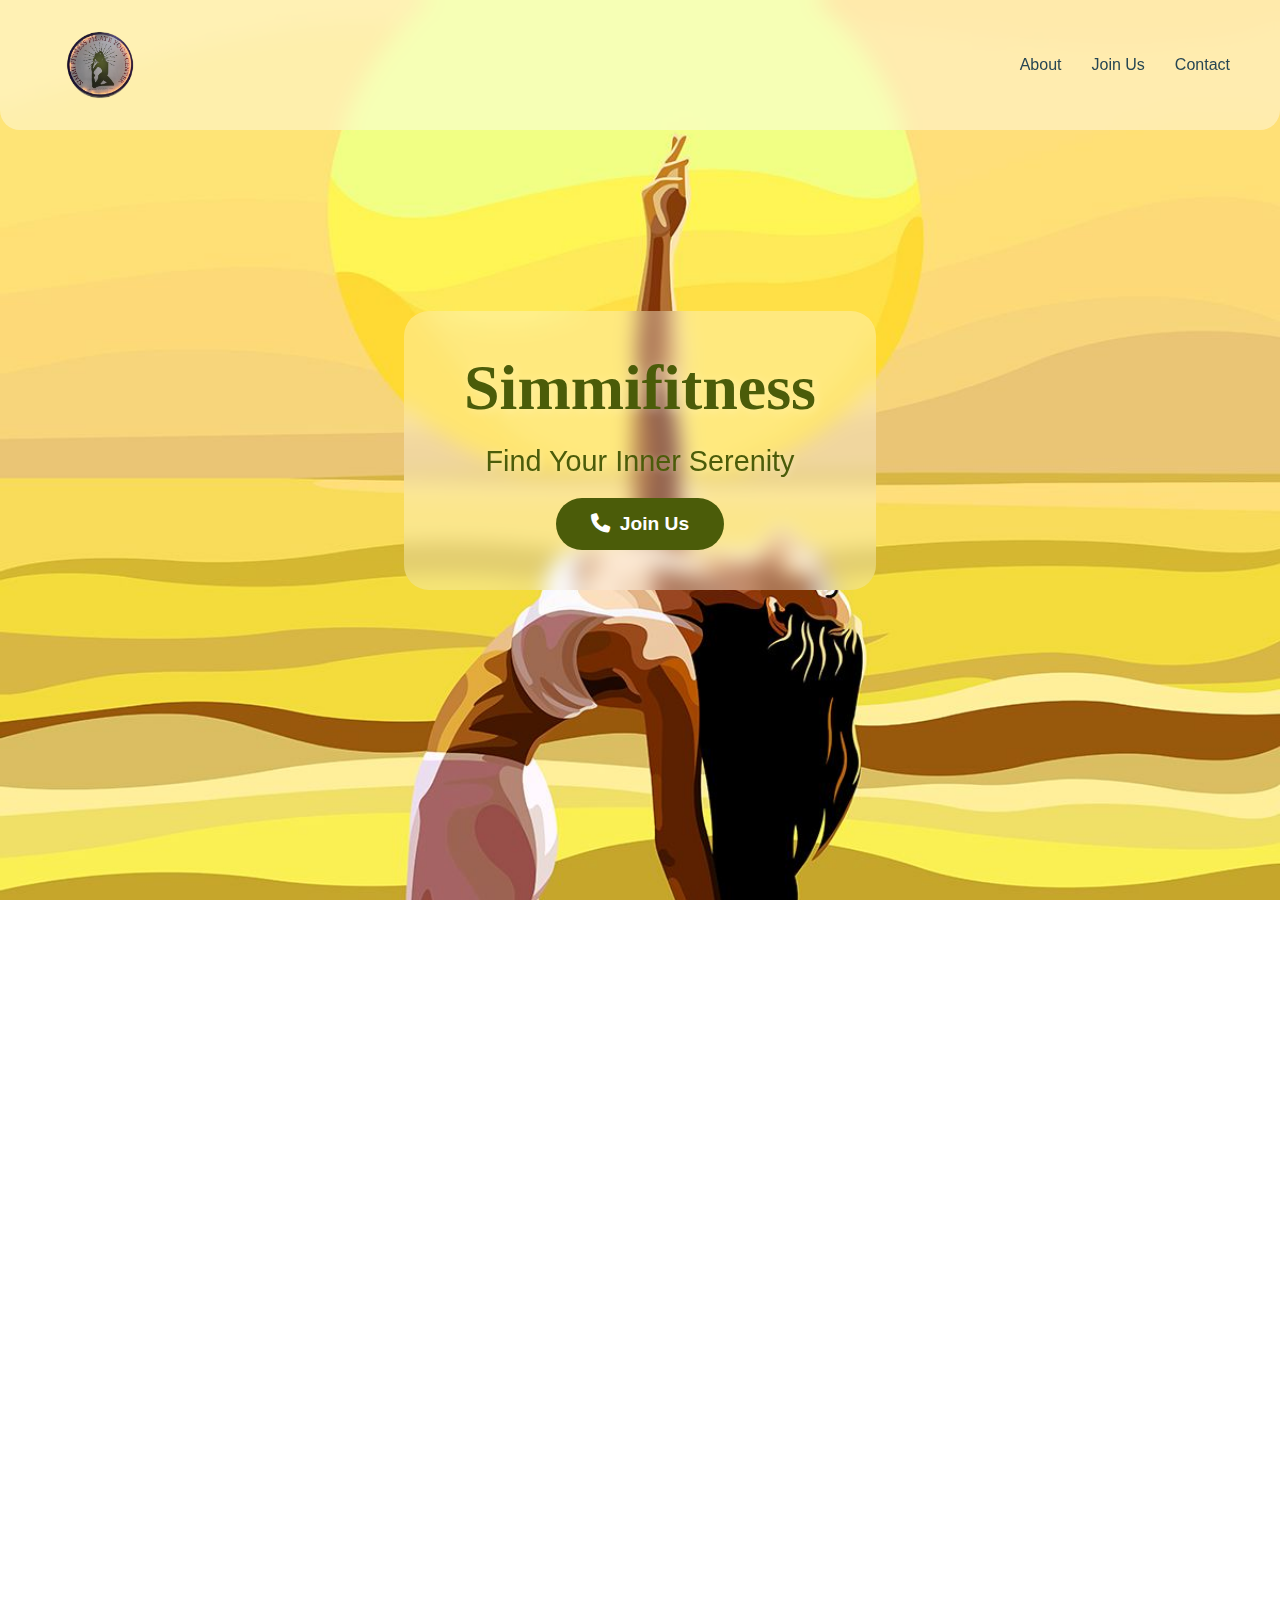
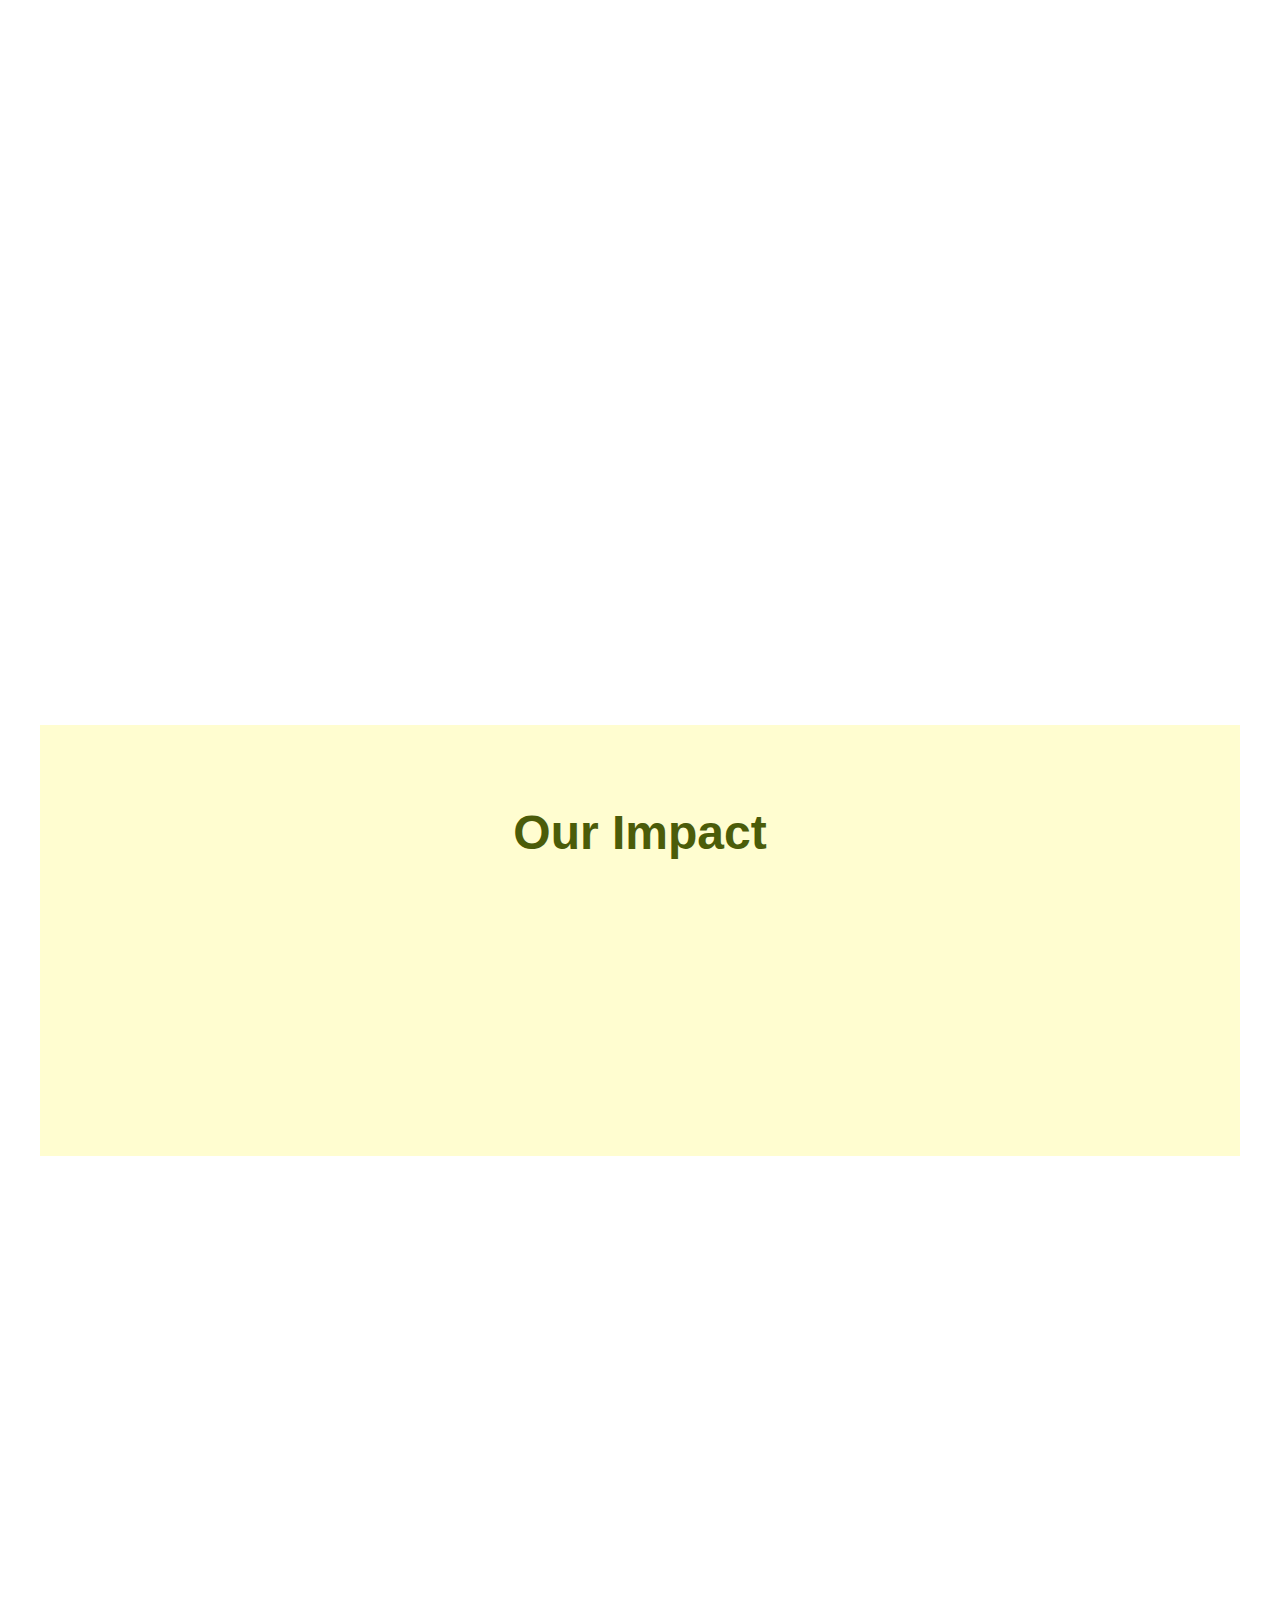
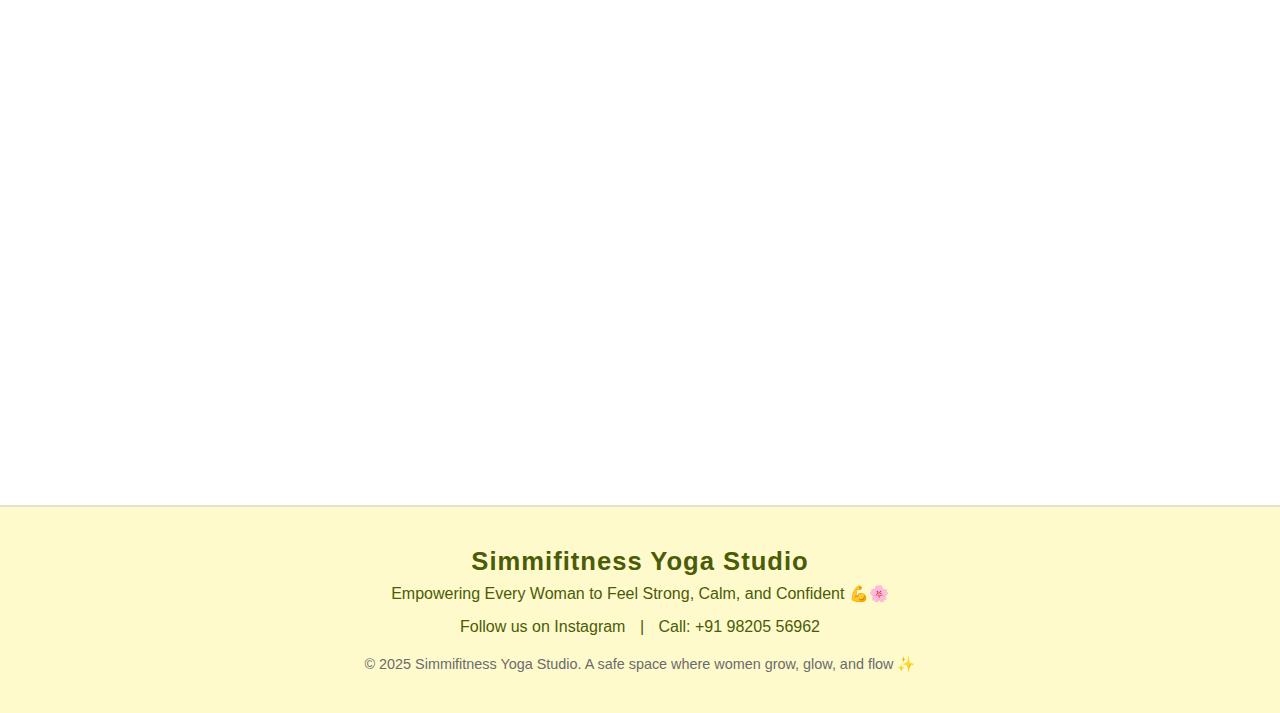
<file: index.html>
<!DOCTYPE html>
<html lang="en">
<head>
<meta charset="UTF-8">
<meta name="viewport" content="width=device-width, initial-scale=1.0">
<title>Simmifitness Yoga</title>
<link rel="stylesheet" href="https://cdnjs.cloudflare.com/ajax/libs/font-awesome/6.5.0/css/all.min.css">
<link rel="stylesheet" href="style.css">
</head>
<body>

<!-- NAVBAR -->
<nav>
  <div class="logo">
    <img src="logo.png" alt="Simmifitness Logo">
  </div>
  <label for="menu-toggle" class="menu-btn"><i class="fas fa-bars"></i></label>
  <input type="checkbox" id="menu-toggle">
  <ul>
    <li><a href="about.html">About</a></li>
    <li><a href="join.html">Join Us</a></li>
    <li><a href="tel:+919820556962">Contact</a></li>
  </ul>
</nav>

<!-- HERO -->
<section class="hero scroll-reveal">
  <div class="hero-overlay scroll-reveal">
    <h1 class="animated-text scroll-reveal">Simmifitness</h1>
    <p class="animated-text scroll-reveal">Find Your Inner Serenity</p>
    <a href="tel:+919820556962" class="cta animated-text scroll-reveal"><i class="fas fa-phone"></i> Join Us</a>
  </div>
</section>

<!-- INSTAGRAM PHOTOS -->
<section id="instagram" class="styles scroll-reveal">
  <h2 class="scroll-reveal">Breathe. Stretch. Repeat.</h2>
  <div class="instagram-container">
    <div class="insta-card scroll-reveal">
      <img src="P1.png" alt="Yoga Photo 1">
      <p><a href="https://www.instagram.com/simmifitness_111/" target="_blank"><i class="fab fa-instagram"></i> @simmifitness_111</a></p>
    </div>
    <div class="insta-card scroll-reveal">
      <img src="P2.png" alt="Yoga Photo 2">
      <p><a href="https://www.instagram.com/simmifitness_111/" target="_blank"><i class="fab fa-instagram"></i> @simmifitness_111</a></p>
    </div>
  </div>
</section>

<!-- YOGA WE PROVIDE -->
<section id="styles" class="styles scroll-reveal">
  <!-- Background layer for subtle parallax -->
  <div class="bg-layer"></div>

  <h2 class="scroll-reveal">Yoga We Provide</h2>
  <div class="styles-container">
    <div class="style-card scroll-reveal" data-speed="2">
      <img src="1.jpg" alt="Hatha Yoga">
      <h3>Hatha Yoga</h3>
      <p>Gentle postures and breathing for beginners.</p>
    </div>
    <div class="style-card scroll-reveal" data-speed="1.5">
      <img src="2.jpg" alt="Vinyasa Yoga">
      <h3>Vinyasa Yoga</h3>
      <p>Flowing sequences synchronized with breath.</p>
    </div>
    <div class="style-card scroll-reveal" data-speed="1">
      <img src="3.jpg" alt="Ashtanga Yoga">
      <h3>Ashtanga Yoga</h3>
      <p>Structured dynamic series for strength & flexibility.</p>
    </div>
    <div class="style-card scroll-reveal" data-speed="1.2">
      <img src="4.jpg" alt="Yin Yoga">
      <h3>Yin Yoga</h3>
      <p>Deep stretches with long holds for relaxation.</p>
    </div>
    <div class="style-card scroll-reveal" data-speed="2.5">
      <img src="5.jpg" alt="Prenatal Yoga">
      <h3>Prenatal Yoga</h3>
      <p>Safe gentle yoga for expecting mothers.</p>
    </div>
    <div class="style-card scroll-reveal" data-speed="1.8">
      <img src="6.jpg" alt="Kids Yoga">
      <h3>Kids Yoga</h3>
      <p>Fun poses and games to build flexibility and focus.</p>
    </div>
  </div>
</section>
<!-- WOMEN TRAINED / BATCHES / TIMING SECTION -->
<section id="stats" class="styles">
  <h2>Our Impact</h2>
  <div class="stats-container">
    <div class="stat-card scroll-reveal">
      <h3 class="counter" data-target="80">0</h3>
      <p>Women Trained</p>
    </div>
    <div class="stat-card scroll-reveal">
      <h3 class="counter" data-target="4">0</h3>
      <p>Batches per Day</p>
    </div>
    <div class="stat-card scroll-reveal">
      <h3>Flexible</h3>
      <p>Timing</p>
    </div>
  </div>
</section>
<section id="location" class="styles scroll-reveal">
  <h2>Our Location</h2>
  <div class="location-card">
    <i class="fas fa-map-marker-alt"></i>
    <p>
      Purushottam Park A/201/202<br>
      Opposite Anand Nagar Bus Depot<br>
      Thane West
    </p>
    <a href="https://maps.app.goo.gl/HCBnbwNbGU1Yormz7?g_st=ac" target="_blank">
      <button class="map-btn"><i class="fas fa-directions"></i> Get Directions</button>
    </a>
    <div class="map-container">
      <iframe 
        src="https://maps.google.com/maps?q=Purushottam%20Park%20A/201/202%20Opposite%20Anand%20Nagar%20Bus%20Depot%20Thane%20West&t=&z=15&ie=UTF8&iwloc=&output=embed" 
        width="100%" 
        height="350" 
        style="border:0; border-radius:20px;" 
        allowfullscreen="" 
        loading="lazy">
      </iframe>
    </div>
  </div>
</section>
<script src="script.js"></script>
<footer style="
  background-color: #FEFACB;
  color: #4b5c09;
  text-align: center;
  padding: 40px 20px;
  font-family: 'Poppins', sans-serif;
  border-top: 2px solid #e4e1d0;
">
  <h3 style="margin: 0; font-size: 1.6rem; letter-spacing: 1px;">Simmifitness Yoga Studio</h3>
  <p style="margin: 8px 0; font-size: 1rem;">Empowering Every Woman to Feel Strong, Calm, and Confident 💪🌸</p>
  
  <div style="margin-top: 15px;">
    <a href="https://www.instagram.com/simmifitness_111?igsh=eWE5NHgzc2ljb3l3"
       target="_blank"
       style="color: #4b5c09; text-decoration: none; margin: 0 10px; font-weight: 500;">
       Follow us on Instagram
    </a>
    <span>|</span>
    <a href="tel:+919820556962"
       style="color: #4b5c09; text-decoration: none; margin: 0 10px; font-weight: 500;">
       Call: +91 98205 56962
    </a>
  </div>

  <p style="margin-top: 20px; font-size: 0.9rem; color: #6b6b6b;">
    © 2025 Simmifitness Yoga Studio. A safe space where women grow, glow, and flow ✨
  </p>
</footer>
</body>
</html>
</file>
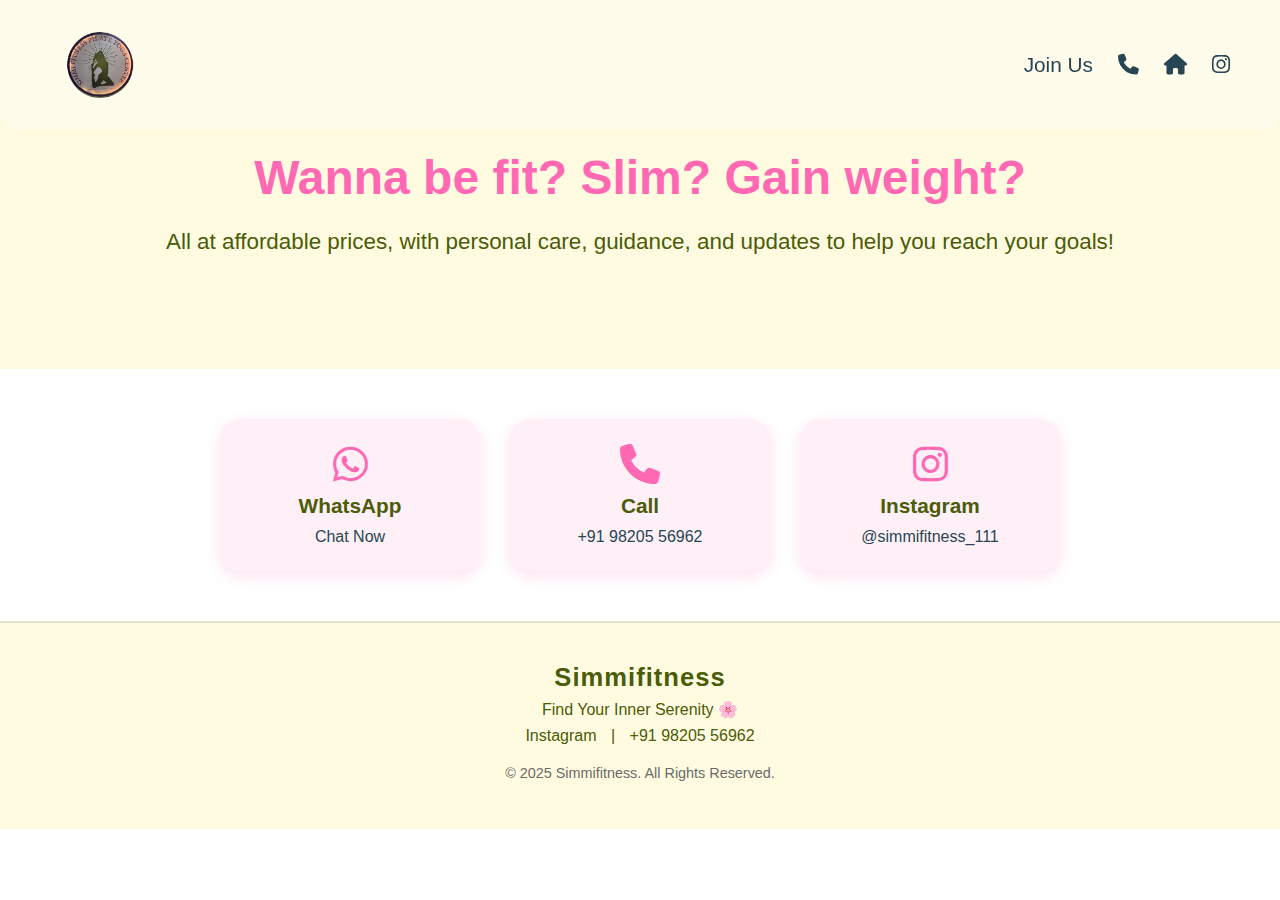
<file: join.html>
<!DOCTYPE html>
<html lang="en">
<head>
<meta charset="UTF-8">
<meta name="viewport" content="width=device-width, initial-scale=1.0">
<title>Join Simmifitness Yoga</title>
<link rel="stylesheet" href="https://cdnjs.cloudflare.com/ajax/libs/font-awesome/6.5.0/css/all.min.css">
<style>
/* RESET */
*{margin:0;padding:0;box-sizing:border-box;font-family:'Poppins',sans-serif;}
body{overflow-x:hidden;background:#fff;scroll-behavior:smooth;}

/* NAVBAR */
nav{
  position:fixed;
  width:100%;
  display:flex;
  justify-content:space-between;
  align-items:center;
  padding:15px 50px;
  backdrop-filter:blur(10px);
  background:rgba(255,255,255,0.4);
  z-index:100;
  border-radius:0 0 20px 20px;
}
nav .logo{
  width:100px;
  height:100px;
  border-radius:50%;
  overflow:hidden;
  display:flex;
  align-items:center;
  justify-content:left;
}
nav .logo img{width:100%;height:100%;object-fit:cover;}
nav ul{
  list-style:none;
  display:flex;
  gap:25px;
  align-items:center;
}
nav ul li a{
  color:#264653;
  font-weight:500;
  font-size:1.3rem;
  text-decoration:none;
  transition:0.3s;
}
nav ul li a:hover{color:#ff69b4;}
#menu-toggle{display:none;}
.menu-btn{display:none;font-size:1.5rem;color:#264653;cursor:pointer;}
@media(max-width:768px){
  nav ul{display:none;flex-direction:column;background:rgba(255,255,255,0.9);position:absolute;top:60px;right:20px;padding:20px;border-radius:15px;}
  nav ul.show{display:flex;}
  .menu-btn{display:block;}
}

/* HERO / HYPO SECTION */
.hero{
  display:flex;
  flex-direction:column;
  align-items:center;
  justify-content:center;
  padding:150px 20px 80px 20px;
  text-align:center;
  background: #fffbe0;
}
.hero h1{
  font-size:3rem;
  color:#ff69b4;
  margin-bottom:20px;
}
.hero p{
  font-size:1.4rem;
  margin-bottom:30px;
  color:#4b5c09;
  line-height:1.5;
}
.hero a{
  display:inline-flex;
  align-items:center;
  gap:10px;
  text-decoration:none;
  background:#ff69b4;
  color:#fff;
  padding:12px 25px;
  border-radius:50px;
  font-weight:600;
  transition:0.3s;
}
.hero a:hover{
  background:#ff1493;
  transform:scale(1.05);
}

/* CONTACT CARDS */
.contact-container{
  display:flex;
  flex-wrap:wrap;
  justify-content:center;
  gap:30px;
  padding:50px 20px;
}
.contact-card{
  width:260px;
  text-align:center;
  background: #fff0f8;
  border-radius:20px;
  padding:25px 15px;
  box-shadow:0 5px 15px rgba(255,105,180,0.2);
  transition:0.3s;
}
.contact-card:hover{
  transform:translateY(-5px) scale(1.05);
  box-shadow:0 10px 25px rgba(255,105,180,0.3);
}
.contact-card i{
  font-size:2.5rem;
  color:#ff69b4;
  margin-bottom:10px;
}
.contact-card h3{
  font-size:1.3rem;
  margin-bottom:10px;
  color:#4b5c09;
}
.contact-card a{
  text-decoration:none;
  color:#264653;
  font-weight:500;
  display:block;
  margin-top:5px;
}
.contact-card a:hover{
  color:#ff1493;
}

/* FOOTER */
footer{
  background-color:#fffbe0;
  color:#4b5c09;
  text-align:center;
  padding:40px 20px;
  font-family:'Poppins',sans-serif;
  border-top:2px solid #e4e1d0;
}
footer h3{margin:0;font-size:1.6rem;letter-spacing:1px;}
footer p{margin:8px 0;font-size:1rem;}
footer a{
  color:#4b5c09;
  text-decoration:none;
  margin:0 10px;
  font-weight:500;
}
footer a:hover{color:#ff69b4;}
footer p:last-child{margin-top:20px;font-size:0.9rem;color:#6b6b6b;}

/* SCROLL REVEAL */
.scroll-reveal{
  opacity:0;
  transform:translateY(40px);
  transition:opacity 0.8s ease, transform 0.8s ease;
}
.scroll-reveal.visible{
  opacity:1;
  transform:translateY(0);
}
</style>
</head>
<body>

<!-- NAVBAR -->
<nav>
  <div class="logo">
    <img src="logo.png" alt="Simmifitness Logo">
  </div>
  <label for="menu-toggle" class="menu-btn"><i class="fas fa-bars"></i></label>
  <input type="checkbox" id="menu-toggle">
  <ul>
    <li><a href="#join">Join Us</a></li>
    <li><a href="tel:+919820556962"><i class="fas fa-phone"></i></a></li>
    <li><a href="index.html"><i class="fas fa-home"></i></a></li>
    <li><a href="https://www.instagram.com/simmifitness_111?igsh=eWE5NHgzc2ljb3l3" target="_blank"><i class="fab fa-instagram"></i></a></li>
  </ul>
</nav>

<!-- HERO / HYPED -->
<section class="hero scroll-reveal">
  <h1>Wanna be fit? Slim? Gain weight?</h1>
  <p>All at affordable prices, with personal care, guidance, and updates to help you reach your goals!</p>
</section>

<!-- CONTACT CARDS -->
<section class="contact-container">
  <div class="contact-card scroll-reveal">
    <i class="fab fa-whatsapp"></i>
    <h3>WhatsApp</h3>
    <a href="https://wa.me/919820556962?text=Hi%20there%2C%20I%20want%20to%20ask%20you%20regarding%20joining%20yoga" target="_blank">Chat Now</a>
  </div>
  <div class="contact-card scroll-reveal">
    <i class="fas fa-phone"></i>
    <h3>Call</h3>
    <a href="tel:+919820556962">+91 98205 56962</a>
  </div>
  <div class="contact-card scroll-reveal">
    <i class="fab fa-instagram"></i>
    <h3>Instagram</h3>
    <a href="https://www.instagram.com/simmifitness_111?igsh=eWE5NHgzc2ljb3l3" target="_blank">@simmifitness_111</a>
  </div>
</section>

<!-- FOOTER -->
<footer>
  <h3>Simmifitness</h3>
  <p>Find Your Inner Serenity 🌸</p>
  <div>
    <a href="https://www.instagram.com/simmifitness_111?igsh=eWE5NHgzc2ljb3l3" target="_blank">Instagram</a>
    <span>|</span>
    <a href="tel:+919820556962">+91 98205 56962</a>
  </div>
  <p>© 2025 Simmifitness. All Rights Reserved.</p>
</footer>

<script>
// Hamburger menu
const toggle = document.getElementById('menu-toggle');
const menu = document.querySelector('nav ul');
toggle.addEventListener('change', ()=>{menu.classList.toggle('show');});

// Scroll reveal
const scrollElements = document.querySelectorAll('.scroll-reveal');
const revealOnScroll = () => {
  const windowHeight = window.innerHeight;
  scrollElements.forEach(el => {
    const elementTop = el.getBoundingClientRect().top;
    if(elementTop < windowHeight - 100){
      el.classList.add('visible');
    }
  });
}
window.addEventListener('scroll', revealOnScroll);
window.addEventListener('load', revealOnScroll);
</script>

</body>
</html>
</file>
<file: style.css>
/* RESET */
*{margin:0;padding:0;box-sizing:border-box;font-family:'Poppins',sans-serif;}
body{overflow-x:hidden;background:#fff; scroll-behavior: smooth;}

/* NAVBAR */
nav{
  position:fixed;width:100%;display:flex;justify-content:space-between;align-items:center;
  padding:15px 50px;backdrop-filter:blur(10px);background:rgba(255,255,255,0.4);
  z-index:100;border-radius:0 0 20px 20px;
  transition: top 0.3s ease;
}
nav .logo{width:100px;height:100px;border-radius:50%;overflow:hidden;display:flex;align-items:center;justify-content:left;}
nav .logo img{width:100%;height:100%;object-fit:cover;}
nav ul{list-style:none;display:flex;gap:30px;}
nav ul li a{color:#264653;font-weight:500;text-decoration:none;transition:0.3s;}
nav ul li a:hover{color:#FFD700;}
#menu-toggle{display:none;}
.menu-btn{display:none;font-size:1.5rem;color:#264653;cursor:pointer;}

/* HERO */
.hero{position:relative;height:100vh;background:url('img.jpg') center/cover no-repeat;display:flex;justify-content:center;align-items:center;}
.hero-overlay{background: rgba(255, 255, 255, 0.3); backdrop-filter: blur(10px); border-radius: 25px; padding: 40px 60px; display:flex;flex-direction:column;align-items:center;justify-content:center;gap:20px;text-align:center;animation: fadeInUp 1.5s ease forwards;}
.hero h1{font-size:4rem;font-family:'Playfair Display', serif;margin-bottom:0;color:#4b5c09;text-shadow:2px 2px 10px rgba(255,255,255,0.3);}
.hero p{font-size:1.8rem;margin-bottom:0;color:#4b5c09;text-shadow:1px 1px 6px rgba(255,255,255,0.3);}
.hero .cta{padding:15px 35px;background:#4b5c09;color:#fff;border-radius:50px;font-weight:600;font-size:1.2rem;display:inline-flex;align-items:center;gap:10px;text-decoration:none;transition:0.3s;}
.hero .cta:hover{background:#3d4b08;transform:scale(1.05);}

/* TEXT ANIMATION */
@keyframes fadeInUp{0%{opacity:0; transform:translateY(30px);}100%{opacity:1; transform:translateY(0);}}
.animated-text{opacity:0; animation: fadeInUp 1s forwards;}
.animated-text:nth-child(1){animation-delay:0.3s;}
.animated-text:nth-child(2){animation-delay:0.6s;}
.animated-text:nth-child(3){animation-delay:0.9s;}

/* SCROLL REVEAL */
.scroll-reveal {opacity:0; transform:translateY(40px); transition:opacity 0.8s ease, transform 0.8s ease;}
.scroll-reveal.visible {opacity:1; transform:translateY(0);}

/* STYLES SECTION */
.styles{padding:80px 20px;max-width:1200px;margin:auto;background:#FFFDD0;position:relative;overflow:hidden;}
.styles h2{text-align:center;margin-bottom:50px;font-size:3rem;color:#4b5c09;font-weight:700;}
.styles-container{display:grid;grid-template-columns:repeat(auto-fit,minmax(250px,1fr));gap:30px;justify-items:center;}
.style-card{position:relative;border-radius:25px;overflow:hidden;cursor:pointer;box-shadow:0 10px 25px rgba(0,0,0,0.1);text-align:center;padding-bottom:20px;background: rgba(255, 255, 255, 0.3);backdrop-filter: blur(8px);will-change: transform;transition: transform 0.3s ease;}
.style-card img{width:180px;height:180px;object-fit:cover;border-radius:50%;border:4px solid #4b5c09;margin-top:20px;transition: transform 0.4s ease;}
.style-card:hover img{transform: scale(1.1);}
.style-card:hover{transform: scale(1.05);}
.style-card h3{margin:15px 0 10px 0;color:#4b5c09;font-size:1.3rem;}
.style-card p{margin:0 15px;font-size:0.95rem;color:#264653;}

/* INSTAGRAM CARDS */
.instagram-container{display:flex; flex-wrap:wrap; justify-content:center; gap:30px;}
.insta-card{width:300px;text-align:center;background:#fff;border-radius:15px;box-shadow:0 5px 15px rgba(0,0,0,0.1);padding:10px;transition: transform 0.3s ease;}
.insta-card img{width:100%;border-radius:10px;}
.insta-card p{margin-top:10px;font-weight:500;}
.insta-card a{text-decoration:none;color:#000;}

/* FLOATING ELEMENTS */
.floating-circle{position:absolute;border-radius:50%;background:rgba(76,92,9,0.2);animation: float 6s infinite ease-in-out;}
@keyframes float{0%{transform:translateY(0);}50%{transform:translateY(-20px);}100%{transform:translateY(0);}}

/* RESPONSIVE */
@media(max-width:768px){
  nav ul{display:none;flex-direction:column;background:rgba(255,255,255,0.9);position:absolute;top:60px;right:20px;padding:20px;border-radius:15px;}
  nav ul.show{display:flex;}
  .menu-btn{display:block;}
  .hero-overlay{padding:30px 20px;}
  .hero h1{font-size:2.8rem;}
  .hero p{font-size:1.2rem;}
  .styles h2{font-size:2.4rem;}
  .style-card img{width:150px;height:150px;}
  .insta-card{width:90%;}
}
.scroll-reveal {
  opacity: 0;
  transform: translateY(40px);
  transition: opacity 0.8s ease, transform 0.8s ease;
}

.scroll-reveal.visible {
  opacity: 1;
  transform: translateY(0);
}
/* 🌸 FEMININE STATS / COUNTERS SECTION 🌸 */
.stats-container {
  display: flex;
  flex-wrap: wrap;
  justify-content: center;
  gap: 40px;
  margin-top: 60px;
}

.stat-card {
  width: 230px;
  padding: 35px 25px;
  text-align: center;
  background: linear-gradient(145deg, #ffe4ec, #fff5f8); /* pink pastel gradient */
  backdrop-filter: blur(10px);
  border-radius: 30px;
  box-shadow: 0 8px 20px rgba(255, 182, 193, 0.3);
  transition: all 0.4s ease;
  cursor: pointer;
  position: relative;
  overflow: hidden;
}

/* Hover shine effect */
.stat-card::before {
  content: "";
  position: absolute;
  top: 0;
  left: -75%;
  width: 50%;
  height: 100%;
  background: linear-gradient(120deg, rgba(255,255,255,0.4), rgba(255,255,255,0));
  transform: skewX(-25deg);
  transition: 0.7s;
}
.stat-card:hover::before {
  left: 130%;
}

.stat-card:hover {
  transform: translateY(-10px) scale(1.05);
  box-shadow: 0 15px 30px rgba(255, 105, 180, 0.25);
}

/* Icon styling */
.stat-card i {
  font-size: 2.5rem;
  color: #ff7ea8;
  margin-bottom: 15px;
  transition: color 0.3s ease;
}

.stat-card:hover i {
  color: #ff4081;
  transform: scale(1.1);
}

/* Counter numbers */
.stat-card h3 {
  font-size: 3rem;
  color: #b03060;
  margin-bottom: 10px;
  font-weight: 700;
  animation: softPulse 2s infinite;
}

/* Description text */
.stat-card p {
  font-size: 1.1rem;
  color: #663a5c;
  font-weight: 500;
}

/* Soft pulsing animation for numbers */
@keyframes softPulse {
  0%, 100% { transform: scale(1); color: #b03060; }
  50% { transform: scale(1.08); color: #ff69b4; }
}

/* RESPONSIVE DESIGN */
@media (max-width: 768px) {
  .stats-container {
    flex-direction: column;
    align-items: center;
    gap: 30px;
  }
  .stat-card {
    width: 80%;
    padding: 25px 20px;
  }
  .stat-card h3 {
    font-size: 2.5rem;
  }
}
/* 🌿🌸💛 LOCATION SECTION - DARK OLIVE GREEN WITH PINK & YELLOW */
#location {
  text-align: center;
  padding: 80px 20px;
  background: linear-gradient(180deg, #fdf0f5, #fffbe0, #f0f4e6); /* pink → yellow → light olive */
  display: flex;
  flex-direction: column;
  align-items: center;
  justify-content: center;
}

#location h2 {
  font-size: 2.8rem;
  color: #556b2f; /* dark olive */
  margin-bottom: 30px;
  font-weight: 700;
  text-shadow: 1px 1px 4px rgba(255, 182, 193, 0.4); /* pink shadow */
  letter-spacing: 1px;
}

.location-card {
  background: linear-gradient(145deg, #556b2f, #ffd6e8, #fff9b0); /* dark olive → pink → yellow */
  border-radius: 30px;
  padding: 35px 25px;
  width: 90%;
  max-width: 900px;
  box-shadow: 0 10px 25px rgba(85, 107, 47, 0.3);
  display: flex;
  flex-direction: column;
  align-items: center;
  gap: 15px;
  transition: all 0.4s ease;
}

.location-card:hover {
  transform: translateY(-6px) scale(1.02);
  box-shadow: 0 15px 35px rgba(85, 107, 47, 0.4);
}

.location-card i {
  font-size: 3rem;
  color: #ff1493; /* pink icon */
  margin-bottom: 8px;
  animation: pulse 2s infinite;
}

.location-card p {
  font-size: 1.2rem;
  color: #333a12; /* dark olive text */
  line-height: 1.5;
  font-weight: 500;
  text-align: center;
  margin: 0;
}

.map-btn {
  background: #ff69b4; /* pink button */
  color: white;
  border: none;
  padding: 10px 25px;
  border-radius: 50px;
  font-size: 1rem;
  font-weight: 600;
  cursor: pointer;
  display: inline-flex;
  align-items: center;
  gap: 8px;
  transition: all 0.3s ease;
  margin-top: 10px;
  box-shadow: 0 5px 15px rgba(255, 105, 180, 0.3);
}

.map-btn:hover {
  background: #ffd700; /* yellow on hover */
  transform: scale(1.05);
}

.map-container {
  width: 100%;
  border-radius: 20px;
  overflow: hidden;
  margin-top: 15px;
  box-shadow: 0 8px 20px rgba(85, 107, 47, 0.2);
  transition: transform 0.3s ease, box-shadow 0.3s ease;
}

.map-container iframe {
  width: 100%;
  height: 350px;
  border: none;
  display: block;
}

.map-container:hover {
  transform: scale(1.01);
  box-shadow: 0 12px 30px rgba(85, 107, 47, 0.3);
}

/* Pulse animation for icon */
@keyframes pulse {
  0%, 100% { transform: scale(1); }
  50% { transform: scale(1.1); }
}

/* Responsive */
@media(max-width:768px){
  #location { padding: 60px 15px; }
  #location h2 { font-size: 2.2rem; }
  .location-card { padding: 25px 15px; width: 95%; }
  .location-card i { font-size: 2.5rem; }
  .location-card p { font-size: 1rem; }
  .map-container iframe { height: 250px; }
}
</file>
